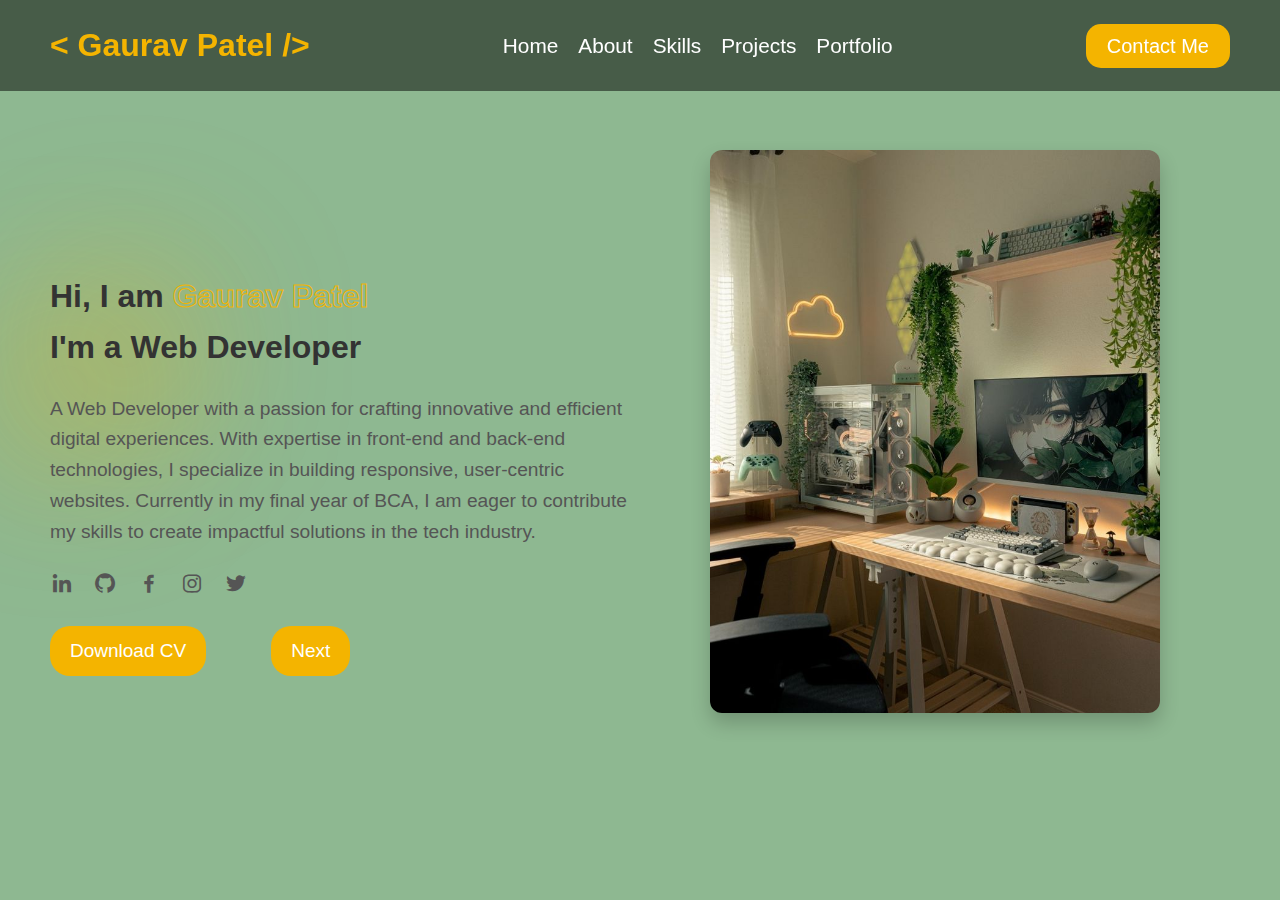
<file: index.html>
<!DOCTYPE html>
<html lang="en">
<head>
    <meta charset="UTF-8">
    <meta name="viewport" content="width=device-width, initial-scale=1.0">
    <link href='https://unpkg.com/boxicons@2.1.4/css/boxicons.min.css' rel='stylesheet'>
    <link rel="stylesheet" href="index.css">
    <title>__Portfolio__</title>
</head>
<body>
    <nav>
        <div class="left">
            < Gaurav Patel />
        </div>
        <div class="right">
            <ul>
                <li class="list1">
                    <a href="#">
                        <span class="icon"></span>
                        <span class="text">Home</span>
                    </a>
                </li>
                <li class="list2">
                    <a href="#">
                        <span class="icon"></span>
                        <a href="about.html">
                            <span class="text">About</span></a>
                    </a>
                </li>
                <li class="list1">
                    <a href="#">
                        <span class="icon"></span>
                        <a href="skill.html">
                        <span class="text">Skills</span>
                    </a>
                </li>
                <li>
                    <a href="#">
                        <span class="icon"></span>
                        <a href="project.html">
                        <span class="text">Projects</span></a>
                    </a>
                </li>
                 <li>
                    <a href="#">
                        <span class="icon"></span>
                        <a href="port.html">
                        <span class="text">Portfolio</span></a>
                    </a>
                </li>
            </ul>
        </div>
        <div class="btn">
            <a href="contact.html" class="nav-btn">Contact Me</a>
            
        </div>
    </nav>
    <br>
    <br>
    <header class="container">
        <div class="content">
            <span class="blur"></span>
            <span class="blur"></span>
            <h1>Hi, I am
                <span>Gaurav Patel</span><br>
                I'm a
                Web Developer
            </H1>
            <p>
                A Web Developer with a passion for crafting innovative and efficient digital experiences. With expertise
                in front-end and back-end technologies, I specialize in building responsive, user-centric websites.
                Currently in my final year of BCA, I am eager to contribute my skills to create impactful solutions in
                the tech industry.
            </p>
            <div class="social-media">
                <a href="https://www.linkedin.com/in/gaurav-patel-305a24249/"><i class='bx bxl-linkedin'></i></a>
                <a href="https://github.com/Gaurav0232"><i class='bx bxl-github'></i></a>
                <a href="https://m.facebook.com/profile.php?id=100046028733448"><i class='bx bxl-facebook'></i></a>
                <a href="https://www.instagram.com/__gaurav.01__p/"><i class='bx bxl-instagram'></i></a>
                <a href="https://x.com/GAURAV_PATEL_01"><i class=" bx bxl-twitter"></i></a>
            </div>
            <div class="button-group">
                <a href="Gaurav's_Resume.pdf" class="btn">Download CV</a>
                <a href="about.html" class="btn next-btn">Next</a>
            </div>         
        </div>
        <div class="home-img">
            <img src="Portfolio/Images/pic1.jpg" alt="Profile Image">
        </div>
    </header>
</body>
</html>
</file>
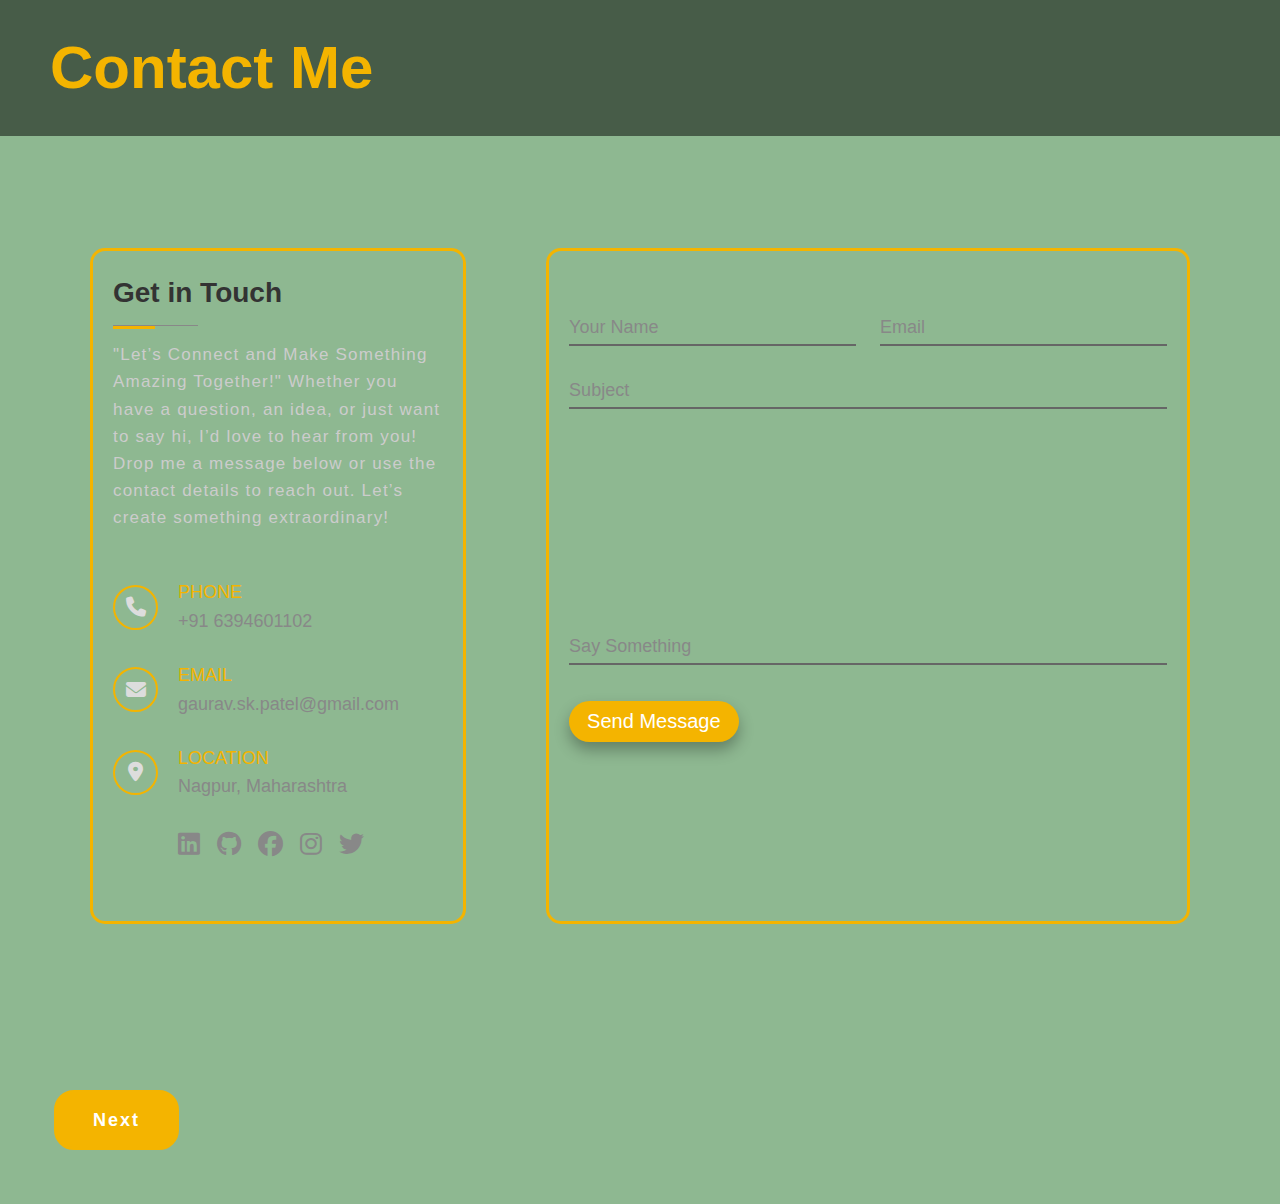
<file: contact.html>
<!DOCTYPE html>
<html lang="en">

<head>
    <meta charset="UTF-8">
    <meta name="viewport" content="width=device-width, initial-scale=1.0">
    <title>My Skills</title>
    <link rel="stylesheet" href="contact.css">
    <link href='https://unpkg.com/boxicons@2.1.4/css/boxicons.min.css' rel='stylesheet'>
    <link
        href="https://fonts.googleapis.com/css2?family=Poppins:ital,wght@0,100;0,200;0,400;0,500;0,600;0,800;1,900&display=swap"
        rel="stylesheet">
    <link rel="stylesheet" href="https://cdnjs.cloudflare.com/ajax/libs/font-awesome/6.1.1/css/all.min.css" />
</head>

<body>
    <nav>
        <h1>Contact Me</h1>
    </nav>
    <div class="container">
        <main class="row">
            <section class="col left">
                <div class="contacttitle">
                    <h2>Get in Touch</h2>
                    <p> "Let’s Connect and Make Something Amazing Together!" 

                        Whether you have a question, an idea, or just want to say hi, I’d love to hear from you! Drop me
                        a message below or use the contact details to reach out. Let’s create something extraordinary!
                    </p>
                </div>
                <div class="contactinfo">
                    <div class="icongroup">
                        <div class="icon">
                            <i class="fa-solid fa-phone"></i>
                        </div>
                        <div class="details">
                            <span>Phone</span>
                            <span>+91 6394601102</span>
                        </div>
                    </div>
                    <div class="icongroup">
                        <div class="icon">
                            <i class="fa-solid fa-envelope"></i>
                        </div>
                        <div class="details">
                            <span>Email</span>
                            <span>gaurav.sk.patel@gmail.com</span>
                        </div>
                    </div>
                    <div class="icongroup">
                        <div class="icon">
                            <i class="fa-solid fa-location-dot"></i>
                        </div>
                        <div class="details">
                            <span>Location</span>
                            <span>Nagpur, Maharashtra</span>
                        </div>
                    </div>
                    <div class="social-media">
                        <a href="https://www.linkedin.com/in/gaurav-patel-305a24249/"><i
                                class='fa-brands fa-linkedin'></i></a>
                        <a href="https://github.com/Gaurav0232"><i class=' fa-brands fa-github'></i></a>
                        <a href="https://m.facebook.com/profile.php?id=100046028733448"><i
                                class='fa-brands fa-facebook'></i></a>
                        <a href="https://www.instagram.com/__gaurav.01__p/"><i class='fa-brands fa-instagram'></i></a>
                        <a href="https://x.com/GAURAV_PATEL_01"><i class='fa-brands fa-twitter'></i></a>
                    </div>
                </div>
            </section>

            <section class="col right">
                <form action="#" class="messageform">
                    <div class="inputgroup halfwidth">
                        <input type="text" name="name" required>
                        <label>Your Name</label>
                    </div>
                    <div class="inputgroup halfwidth">
                        <input type="email" name="email" required>
                        <label>Email</label>
                    </div>
                    <div class="inputgroup fullwidth">
                        <input type="text" name="subject" required>
                        <label>Subject</label>
                    </div>
                    <div class="inputgroup fullwidth">
                        <textarea name="message" required></textarea>
                        <label>Say Something</label>
                    </div>
                    <div class="inputgroup fullwidth">
                        <button type="submit">Send Message</button>
                    </div>
                </form>
            </section>
        </main>
    </div>
    <div class="btn">
        <a href="project.html" class="btn">Next</a>
    </div>
    <script src="contact.js"></script>
</body>

</html>
</file>
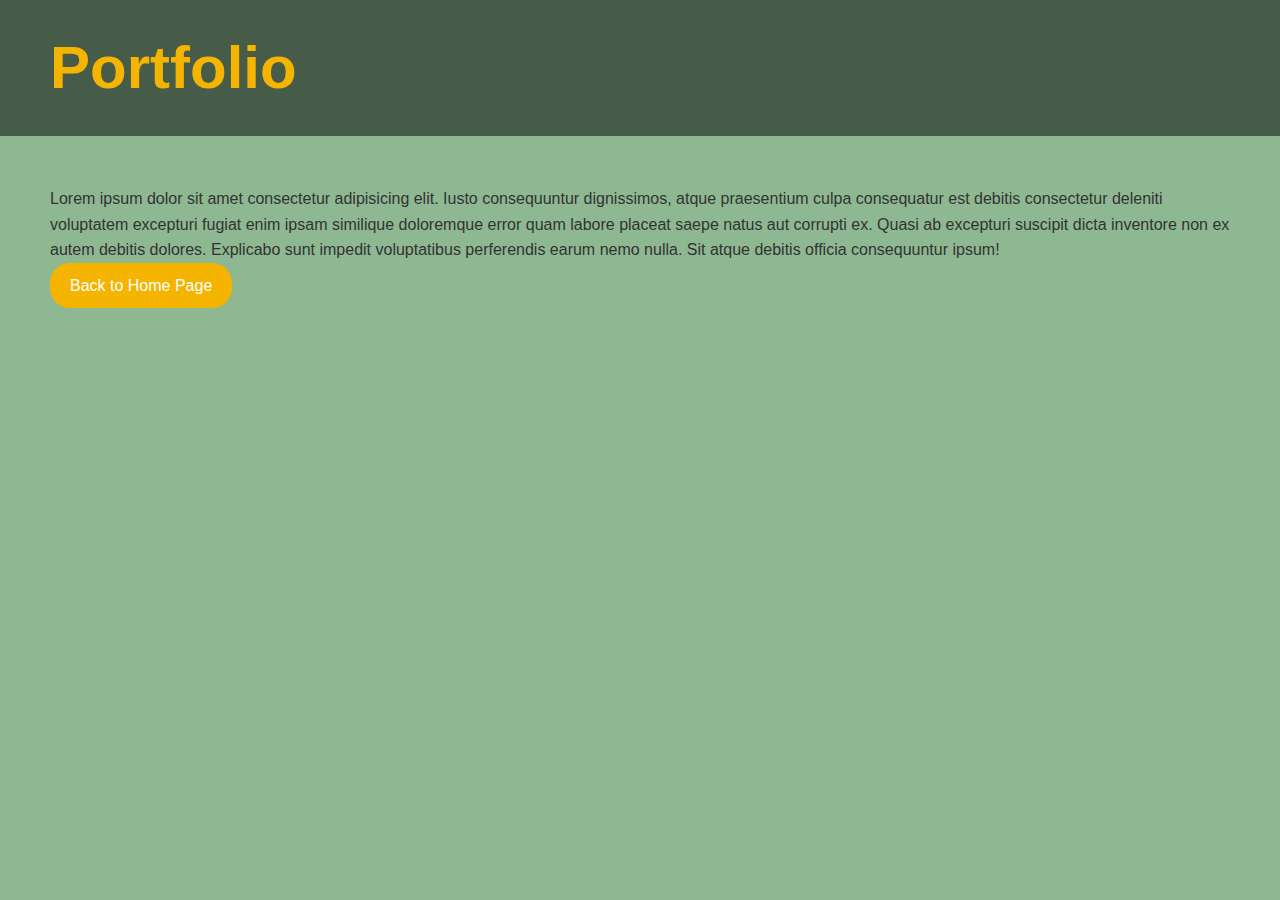
<file: port.html>
<!DOCTYPE html>
<html lang="en">

<head>
    <meta charset="UTF-8">
    <meta name="viewport" content="width=device-width, initial-scale=1.0">
    <title>Portfolio_page</title>
    <link rel="stylesheet" href="port.css">
</head>

<body>
    <nav>
        <h1>Portfolio</h1>
    </nav>

    <header class="container">
        <div class="content">
            <span class="blur"></span>
            <span class="blur"></span>
            <p>
                Lorem ipsum dolor sit amet consectetur adipisicing elit. Iusto consequuntur dignissimos, atque
                praesentium culpa consequatur est debitis consectetur deleniti voluptatem excepturi fugiat enim ipsam
                similique doloremque error quam labore placeat saepe natus aut corrupti ex. Quasi ab excepturi suscipit
                dicta inventore non ex autem debitis dolores. Explicabo sunt impedit voluptatibus perferendis earum nemo
                nulla. Sit atque debitis officia consequuntur ipsum!
            </p>
            <a href="index.html" class="btn">Back to Home Page </a>
            </div>
    </header>
</body>

</html>
</file>
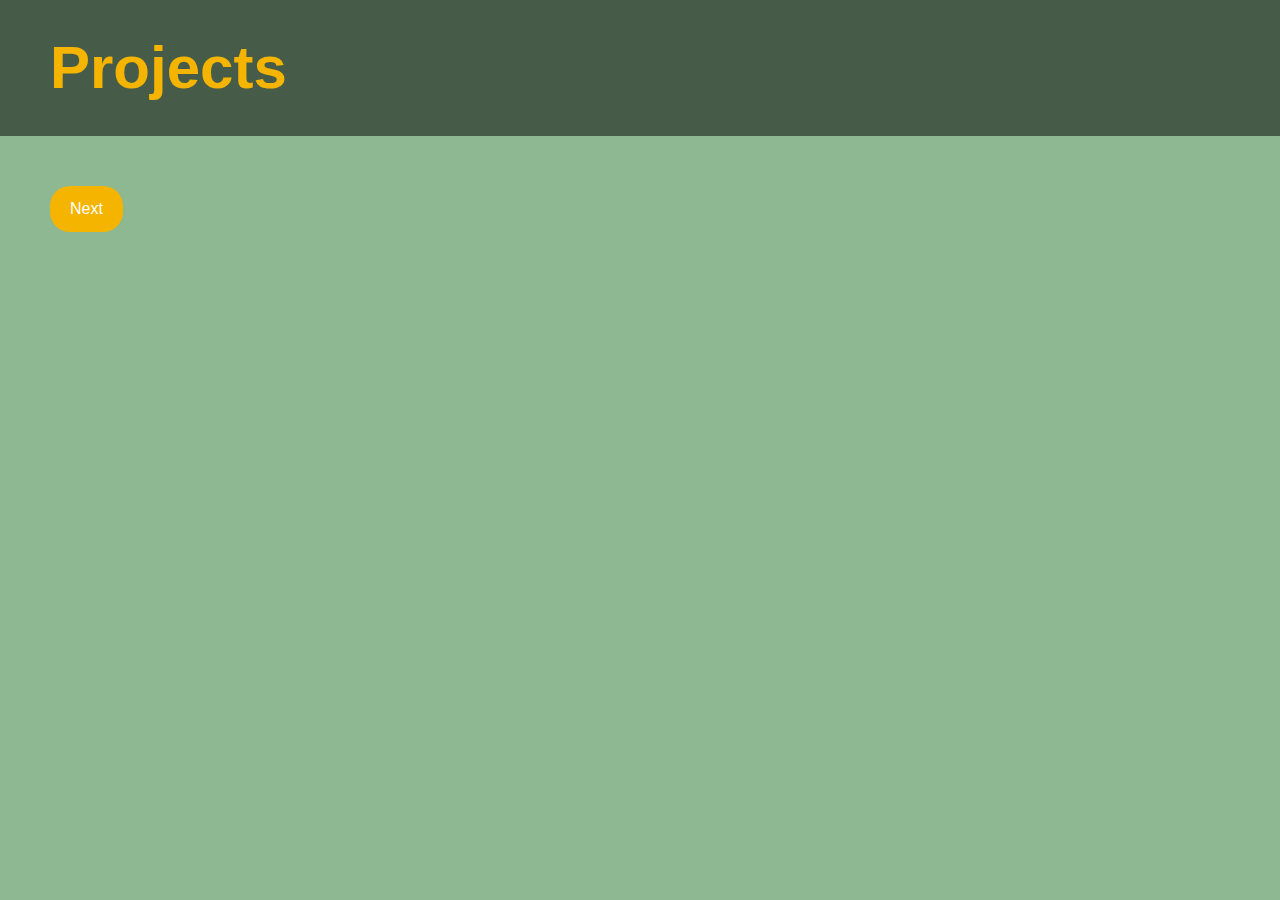
<file: project.html>
<!DOCTYPE html>
<html lang="en">

<head>
    <meta charset="UTF-8">
    <meta name="viewport" content="width=device-width, initial-scale=1.0">
    <title>_Project_</title>
    <link rel="stylesheet" href="project.css">
</head>

<body>
    <nav>
        <h1>
            Projects
        </h1>
    </nav>
    <header class="container">
        <div class="content">
            <span class="blur"></span>
            <span class="blur"></span>
             
            
            <a href="port.html" class="btn">Next</a>
    </header>

    <script src="project.js"></script>
</body>

</html>
</file>
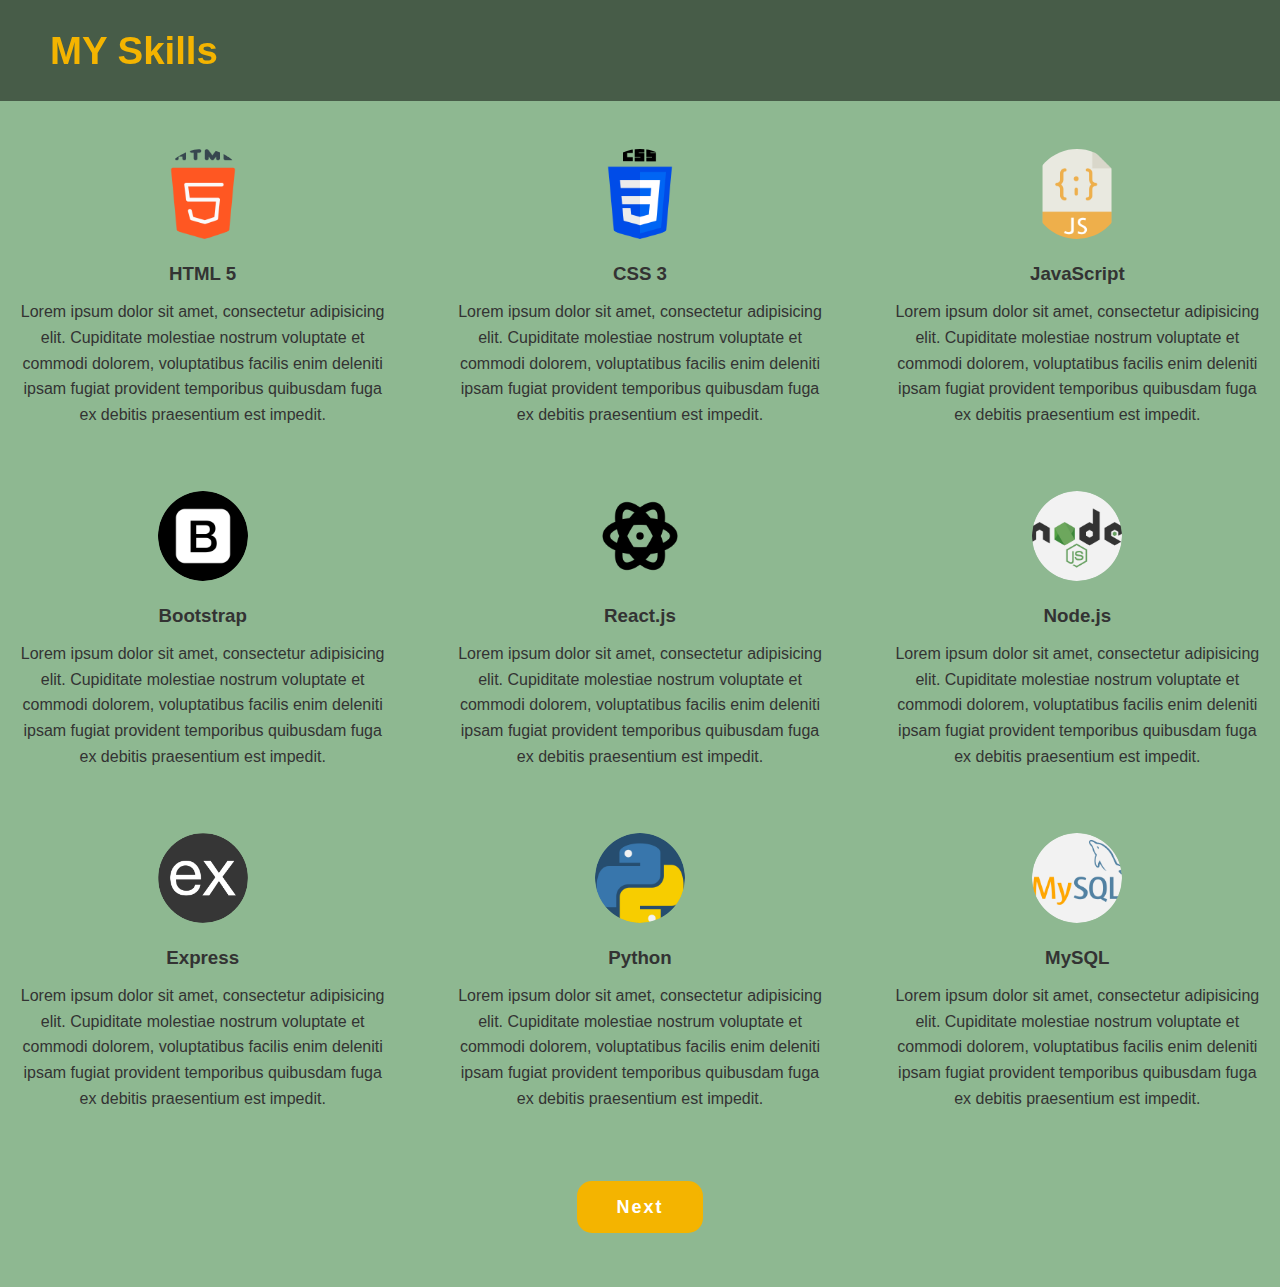
<file: skill.html>
<!DOCTYPE html>
<html lang="en">
<head>
    <meta charset="UTF-8">
    <meta name="viewport" content="width=device-width, initial-scale=1.0">
    <title>My Skills</title>
    <link rel="stylesheet" href="skill.css">
</head>
<body>
    <nav>
        <h1>MY Skills</h1>
    </nav>
    <header class="container">
        <div class="content">
            <div class="skill-box">
               
                <div class="img">
                    <img src="Portfolio/Images/html-5.png" alt="HTML5" class="skill-icon">
                </div>
                <h3>HTML 5</h3>
                <p>
                    Lorem ipsum dolor sit amet, consectetur adipisicing elit. Cupiditate molestiae nostrum voluptate et
                    commodi dolorem, voluptatibus facilis enim deleniti ipsam fugiat provident temporibus quibusdam fuga
                    ex debitis praesentium est impedit.
                </p>
            </div>           
            <div class="skill-box">
                <div class="img">
                    <img src="Portfolio/Images/css-3.png" alt="CSS3"  class="skill-icon">
                </div>
                <h3>CSS 3</h3>
                <p>
                    Lorem ipsum dolor sit amet, consectetur adipisicing elit. Cupiditate molestiae nostrum voluptate et
                    commodi dolorem, voluptatibus facilis enim deleniti ipsam fugiat provident temporibus quibusdam fuga
                    ex debitis praesentium est impedit.
                </p>
            </div>
            <div class="skill-box">
                <div class="img">
                    <img src="Portfolio/Images/javascript.png" alt="JavaScript"  class="skill-icon">
                </div>
                <h3>JavaScript</h3>
                <p>
                    Lorem ipsum dolor sit amet, consectetur adipisicing elit. Cupiditate molestiae nostrum voluptate et
                    commodi dolorem, voluptatibus facilis enim deleniti ipsam fugiat provident temporibus quibusdam fuga
                    ex debitis praesentium est impedit.
                </p>
            </div>
            <div class="skill-box">
                <div class="img">
                    <img src="Portfolio/Images/bootstrap.png" alt="Bootstrap"  class="skill-icon">
                </div>
                <h3>Bootstrap</h3>
                <p>
                    Lorem ipsum dolor sit amet, consectetur adipisicing elit. Cupiditate molestiae nostrum voluptate et
                    commodi dolorem, voluptatibus facilis enim deleniti ipsam fugiat provident temporibus quibusdam fuga
                    ex debitis praesentium est impedit.
                </p>
            </div> 
            <div class="skill-box">
                <div class="img">
                    <img src="Portfolio/Images/react1.png" alt="React.js"  class="skill-icon">
                </div>
                <h3>React.js</h3>
                <p>
                    Lorem ipsum dolor sit amet, consectetur adipisicing elit. Cupiditate molestiae nostrum voluptate et
                    commodi dolorem, voluptatibus facilis enim deleniti ipsam fugiat provident temporibus quibusdam fuga
                    ex debitis praesentium est impedit.
                </p>
            </div> 
            <div class="skill-box">
                <div class="img">
                    <img src="Portfolio/Images/nodejs.png" alt="Node.js"  class="skill-icon">
                </div>
                <h3>Node.js</h3>
                <p>
                    Lorem ipsum dolor sit amet, consectetur adipisicing elit. Cupiditate molestiae nostrum voluptate et
                    commodi dolorem, voluptatibus facilis enim deleniti ipsam fugiat provident temporibus quibusdam fuga
                    ex debitis praesentium est impedit.
                </p>
            </div> 
             <div class="skill-box">
                <div class="img">
                    <img src="Portfolio/Images/express.webp" alt="Express"  class="skill-icon">
                </div>
                <h3>Express</h3>
                <p>
                    Lorem ipsum dolor sit amet, consectetur adipisicing elit. Cupiditate molestiae nostrum voluptate et
                    commodi dolorem, voluptatibus facilis enim deleniti ipsam fugiat provident temporibus quibusdam fuga
                    ex debitis praesentium est impedit.
                </p>
            </div> 
            <div class="skill-box">
                <div class="img">
                    <img src="Portfolio/Images/python.png" alt="Python"  class="skill-icon">
                </div>
                <h3>Python</h3>
                <p>
                    Lorem ipsum dolor sit amet, consectetur adipisicing elit. Cupiditate molestiae nostrum voluptate et
                    commodi dolorem, voluptatibus facilis enim deleniti ipsam fugiat provident temporibus quibusdam fuga
                    ex debitis praesentium est impedit.
                </p>
            </div> 
            <div class="skill-box">
                <div class="img">
                    <img src="Portfolio/Images/mysql.png" alt="MySQL"  class="skill-icon">
                </div>
                <h3>MySQL</h3>
                <p>
                    Lorem ipsum dolor sit amet, consectetur adipisicing elit. Cupiditate molestiae nostrum voluptate et
                    commodi dolorem, voluptatibus facilis enim deleniti ipsam fugiat provident temporibus quibusdam fuga
                    ex debitis praesentium est impedit.
                </p>
            </div>
        </div>
    
    </header>
    <div class="container">
        <button>
             <a href="project.html">  Next </a> 
        </button>
    </div>
       
 
    
</body>
</html>
</file>
<file: contact.css>
* {
  margin: 0;
  padding: 0;
  box-sizing: border-box;
}

body {
  width: 100%;
  min-height: 100vh;
  font-family: 'Arial', sans-serif;
  color: #333;
  line-height: 1.6;
  background: #8eb891;
}

nav {
  padding: 20px 50px;
  background-color: rgba(0, 0, 0, 0.5); /* Transparent background */
  backdrop-filter: blur(10px); /* Frosted glass effect */
  -webkit-backdrop-filter: blur(10px); /* Safari compatibility */
  color: #f4b400;
  position: sticky;
  font-size: 30px;
}

.container {
  width: 100%;
  min-height: 100vh;
  display: flex;
  justify-content: center;
  align-items: center;
  padding: 30px 8%;
}

.container .row {
  display: flex;
  justify-content: space-between;
  width: 100%;
  min-width: 1100px;
}

.row section.col {
  display: flex;
  flex-direction: column;
}

.row section.left {
  flex-basis: 35%;
  min-width: 320px;
  margin-right: 80px;
  border: 3px solid #f4b400;
  border-radius: 15px;
  padding: 20px;
}

.row section.right {
  flex-basis: 60%;
  border: 3px solid #f4b400;
  border-radius: 15px;
  padding: 20px;
}

section.left .contacttitle h2 {
  position: relative;
  font-size: 28px;
  display: inline-block;
  margin-bottom: 25px;
}

section.left .contacttitle h2::before {
  content: '';
  position: absolute;
  width: 50%;
  height: 1px;
  background-color: #888;
  top: 120%;
  left: 0;
}

section.left .contacttitle h2::after {
  content: '';
  position: absolute;
  width: 25%;
  height: 3px;
  background-color: #f4b400;
  top: calc(120% + 1px);
  left: 0;
}

section.left .contacttitle p {
  font-size: 17px;
  color: #ccc;
  letter-spacing: 1.2px;
  padding-bottom: 22px;
}

section.left .contactinfo {
  margin-bottom: 16px;
}

.contactinfo .icongroup {
  display: flex;
  align-items: center;
  margin: 25px 0;
}

.icongroup .icon {
  width: 45px;
  height: 45px;
  border: 2px solid #f4b400;
  border-radius: 50%;
  margin-right: 20px;
  position: relative;
  
}
.icongroup .icon:hover{
  transition: 0.4s;
}
.icongroup .icon i {
  font-size: 20px;
  color: #ddd;
  position: absolute;
  top: 50%;
  left: 50%;
  transition: 0.4s;
  transform: translate(-50%, -50%);
}

.icongroup .details span {
  display: block;
  color: #888;
  font-size: 18px;
}

.icongroup .details span:nth-child(1) {
  text-transform: uppercase;
  color: #f4b400;
}

section.left .social-media{
  display: flex;
  justify-content: center;
  align-items: center;
  flex-wrap: wrap;
  margin: 22px 0 20px;
}
.social-media a {
  font-size: 1.5rem;
  margin-right: 15px;
  text-decoration: none;
  align-items: center;
  color: #888;
  transition: 0.4s;
}
.social-media a i{
  font-size: 25px;
  line-height: 35px;
  border: 1px solid transparent;
  transition-delay: 0.4s;
}

.social-media a:hover {
  color: #f4b400;
  transform: translateY(-5px);
}


/****************Right section********/


.row section.right .messageform {
  display: flex;
  justify-content: space-between;
  flex-wrap: wrap;
  padding-top: 30px;
}

.row section.right .inputgroup {
  margin: 18px 0;
  position: relative;
}

.messageform .halfwidth {
  flex-basis: 48%;
}

.messageform .fullwidth {
  flex-basis: 100%;
}

.messageform input,
.messageform textarea {
  width: 100%;
  font-size: 18px;
  padding: 2px 0;
  background-color: #8eb891;
  color: #ddd;
  border: none;
  border-bottom: 2px solid #666;
  outline: none;
}

.messageform textarea {
  resize: none;
  height: 220px;
  display: block;
}

textarea::-webkit-scrollbar {
  width: 5px;
}

textarea::-webkit-scrollbar-track {
  background-color: #1e1e1e;
  border-radius: 15px;
}

textarea::-webkit-scrollbar-thumb {
  background-color: #f4b400;
  border-radius: 15px;
}

.inputgroup label {
  position: absolute;
  left: 0;
  bottom: 5px;
  color: #888;
  font-size: 18px;
  transition: 0.4s;
  pointer-events: none;
}

.inputgroup input:focus ~ label,
.inputgroup textarea:focus ~ label,
.inputgroup input:valid ~ label,
.inputgroup textarea:valid ~ label {
  transform: translateY(-30px);
  font-size: 18px;
}

.inputgroup button {
  padding: 8px 17px;
  font-size: 20px;
  font-weight: 300;
  background-color: #f4b400;
  color: #ffffff;
  border: 1px solid transparent;
  border-radius: 25px;
  outline: none;
  cursor: pointer;
  box-shadow: 0px 8px 15px rgba(0, 0, 0, 0.3);
  transition: 0.4s;
}

.inputgroup button:hover {
  background-color: #ffcc00;
  box-shadow: 0 0 5px #ffcc00, 0 0 25px #ffcc00, 0 0 50px #ffcc00, 0 0 100px #ffcc00,
    0 0 200px #ffcc00;
}

/* Media Query for devices with a maximum width of 1100px */
@media (max-width: 1100px) {
  .messageform .halfwidth {
    flex-basis: 100%;
  }
}

/* Media Query for devices with a maximum width of 900px */
@media (max-width: 900px) {
  .container .row {
    flex-wrap: wrap;
  }
  .row section.left,
  .row section.right {
    flex-basis: 100%;
    margin: 0;
  }
  section.left {
    margin-bottom: 20px; /* Add spacing between left and right sections */
  }
}

/* Media Query for devices with a maximum width of 768px */
@media (max-width: 768px) {
  nav {
    padding: 15px 20px;
    font-size: 24px;
  }
  .container {
    padding: 20px 5%;
  }
  .row section.left,
  .row section.right {
    padding: 15px;
  }
}

/* Media Query for devices with a maximum width of 576px */
@media (max-width: 576px) {
  nav {
    font-size: 20px;
    padding: 10px 15px;
  }
  section.left .contacttitle h2 {
    font-size: 24px;
  }
  .messageform input,
  .messageform textarea {
    font-size: 16px;
  }
  .inputgroup button {
    font-size: 16px;
    padding: 6px 12px;
  }
}

/* Media Query for devices with a maximum width of 480px */
@media (max-width: 480px) {
  nav {
    font-size: 18px;
    padding: 8px 10px;
  }
  section.left .contacttitle h2 {
    font-size: 20px;
  }
  .social-media a {
    font-size: 1.2rem;
  }
  .inputgroup button {
    padding: 5px 10px;
  }
}
 
 div .btn{
  font-size: 18px;
  letter-spacing: 2px;
  display: inline-block;
  font-weight: bold;
  text-decoration: none;
  margin: 3em;
  padding: 0.7em 2em;
  border: 3px solid #f4b400;
  border-radius: 20px;
  position: relative;
  background-color: #f4b400;
  color: #fff;
  z-index: 1;
  transition: background-color 0.5s;
  
}


div .btn:hover{
 background-color: #f4b400;
  box-shadow: 0 0 5px #ffcc00, 0 0 25px #ffcc00, 0 0 50px #ffcc00, 0 0 100px #ffcc00,
    0 0 200px #ffcc00;
}
</file>
<file: port.css>
* {
    margin: 0;
    padding: 0;
    box-sizing: border-box;
  }
  
  body {
    font-family: 'Arial', sans-serif;
    color: #333;
    line-height: 1.6;
    background: #8eb891;
  }
  
  /* Navigation Bar */
  nav {
    display: flex;
    justify-content: space-between;
    align-items: center;
    padding: 20px 50px;
    background-color: rgba(0, 0, 0, 0.5); /* Transparent background */
    backdrop-filter: blur(10px); /* Frosted glass effect */
    -webkit-backdrop-filter: blur(10px); /* Safari compatibility */
    color:#f4b400;;
    position: sticky;
    top: 0;
    z-index: 1000;
    font-size: 30px;
  }
  header.container {
    display: flex;
    justify-content: space-between;
    align-items: center;
    padding: 50px;
  }
  header .content .btn {
   
    display: inline-block;
    padding: 10px 20px;
    background-color: #f4b400;
    color: white;
    text-decoration: none;
    text-align: center;
    font-size: 16px;
    border-radius: 20px;
    transition: 0.3s;
  }
 
  
  header .content .btn:hover {
    background-color: #ffcc00;
    box-shadow: 0 0 5px #ffcc00,
    0 0 25px #ffcc00,0 0 50px #ffcc00,
    0 0 100px #ffcc00,0 0 200px #ffcc00 ;
  }
</file>
<file: project.css>
*{
    margin: 0;
    padding: 0;
    box-sizing: border-box;
  }

  body {
    font-family: 'Arial', sans-serif;
    color: #333;
    line-height: 1.6;
    background: #8eb891;
  }
  
  /* Navigation Bar */
  nav {
    display: flex;
    justify-content: space-between;
    align-items: center;
    padding: 20px 50px;
    background-color: rgba(0, 0, 0, 0.5); /* Transparent background */
    backdrop-filter: blur(10px); /* Frosted glass effect */
    -webkit-backdrop-filter: blur(10px); /* Safari compatibility */
    color:#f4b400;
    position: sticky;
    top: 0;
    z-index: 1000;
    font-size: 30px;
  }

  header.container {
    display: flex;
    justify-content: space-between;
    align-items: center;
    padding: 50px;
  }

  header .content .btn {
    display: inline-block;
    padding: 10px 20px;
    background-color: #f4b400;
    color: white;
    text-decoration: none;
    text-align: center;
    font-size: 16px;
    border-radius: 20px;
    transition: 0.3s;
  }
 
  header .content .btn:hover {
    background-color: #ffcc00;
    box-shadow: 0 0 5px #ffcc00,
    0 0 25px #ffcc00,0 0 50px #ffcc00,
    0 0 100px #ffcc00,0 0 200px #ffcc00 ;
  }
</file>
<file: skill.css>
* {
  margin: 0;
  padding: 0;
  box-sizing: border-box;
}

body {
  font-family: 'Arial', sans-serif;
  color: #333;
  line-height: 1.6;
  background: #8eb891;
}
nav {
  display: flex;
  font-size: larger;
  justify-content: space-between;
  align-items: center;
  padding: 20px 50px;
  background-color: rgba(0, 0, 0, 0.5); /* Transparent background */
  backdrop-filter: blur(10px); /* Frosted glass effect */
  -webkit-backdrop-filter: blur(10px); /* Safari compatibility */
  color:#f4b400;
  position: sticky;
  top: 0;
  z-index: 1000;
}

     
        .content {
            display: grid;
            grid-template-columns: repeat(3,1fr);
            gap: 2rem;
            text-align: center;
            margin-top: 2rem;
        }

        .skill-box {
            display: flex;
            flex-direction: column;
            align-items: center;
            padding: 1rem;
            justify-content: center;
            cursor: pointer;
            
        }
        

        .img {
            width: 90px;
            height: 90px;
            border-radius: 50%;
            overflow: hidden;
            display: flex;
            justify-content: center;
            align-items: center;
            text-align: center;
            margin-bottom: 10px;
            transition: 0.5s;
        }

        .img:hover{
          transform: scale(1.2);
        }
        img {
            width: 100%;
            height: 100%;
            object-fit: cover;
        }
        h3 {
          margin: 10px 0;
          
          text-decoration-thickness: 6px;
          transition: 0.5s;
    
        }
        h3:hover{
          text-decoration: underline 6px #f4b400;
          transition: scale(1.2);

          
        }
             
       .skill-icon{
          z-index: 2;
          
        }

        .container{
          display: flex;
          justify-content: center;
          align-items: center;          

        }

        button {
               
            font-size: 18px;
            letter-spacing: 2px;
            display: inline-block;
            font-weight: bold;
            text-decoration: none;
            margin: 3em;
            padding: 0.7em 2em;
            border: 3px solid #f4b400;
            border-radius: 15px;
            position: relative;
            background-color: #f4b400;
            color: #fff;
            z-index: 1;
            transition: background-color 0.5s;
          
        }
        
        button:hover  {
          background: #ffcc00;
          box-shadow: 0 0 5px #ffcc00,
          0 0 25px #ffcc00,0 0 50px #ffcc00,
          0 0 100px #ffcc00,0 0 200px #ffcc00 ;
        }
        button a{
          text-decoration: none;
          color: #fff;
        }
       
        
       @media (max-width: 445px) {
          nav {
            flex-direction: column;
            align-items: flex-start;
            padding: 10px 20px;
          }
        
          .content {
            grid-template-columns: 1fr; /* Single column layout */
            gap: 1rem;
            margin-top: 1rem;
          }
        
          .skill-box {
            padding: 0.5rem;
          }
        
          .img {
            width: 70px;
            height: 70px;
          }
        
          h3 {
            font-size: 1rem;
          }
        
          .container {
            flex-direction: column;
            text-align: center;
          }
        
          button {
            font-size: 16px;
            padding: 0.5em 1.5em;
            margin: 2em 0;
          }
        }
</file>
<file: index.css>
/* Reset */
* {
    margin: 0;
    padding: 0;
    box-sizing: border-box;
  }
  
  body {
    font-family: 'Arial', sans-serif;
    color: #333;
    line-height: 1.6;
    background: #8eb891;
  }
  
  /* Navigation Bar */
  nav {
    display: flex;
    justify-content: space-between;
    align-items: center;
    padding: 20px 50px;
    background-color: rgba(0, 0, 0, 0.5); /* Transparent background */
    backdrop-filter: blur(10px); /* Frosted glass effect */
    -webkit-backdrop-filter: blur(10px); /* Safari compatibility */
    color: white;
    position: sticky;
    top: 0;
    z-index: 1000;
  }
  
  nav .left {
    font-size: 2rem;
    font-weight: bold;
    color: #f4b400;
  }
  
  nav .right ul {
    list-style: none;
    display: flex;
    gap: 20px;
  }
  
  nav .right ul li a {
    text-decoration: none;
    color: white;
    font-size: 1.3rem;
    transition: 0.3s;
  }
  
  nav .right ul li a:hover {
    color: #f4b400;
  }
  
  nav .btn a {
    text-decoration: none;
    font-size: 20px;
    color: white;
    background: #f4b400;
    padding: 11px 21px;
    border-radius: 15px;
    transition: 0.5s;
  }
  
  nav .btn a:hover {
    background: #ffcc00;
    box-shadow: 0 0 5px #ffcc00,
    0 0 25px #ffcc00,0 0 50px #ffcc00,
    0 0 100px #ffcc00,0 0 200px #ffcc00 ;
  }
  
  /* Header Section */
  header.container {
    display: flex;
    justify-content: space-between;
    align-items: center;
    padding: 50px;
  }
  
  header .content {
    flex: 1;
    position: relative;
  }
  
  
  header .content h1 span {
    -webkit-text-fill-color: transparent;
    -webkit-text-stroke: 1px  #f4b400;
  }
  
  
  header .content p {
    margin: 20px 0;
    font-size: 1.2rem;
    color: #555;
  }
  
  header .social-media {
    margin: 20px 0;
  }
  
  header .social-media a {
    font-size: 1.5rem;
    margin-right: 15px;
    color: #555;
    transition: 0.3s;
  }
  
  header .social-media a:hover {
    color: #f4b400;
  }
  .button-group{
    display: flex;
    justify-content: start; /* Align buttons horizontally */
    gap: 65px; /* Add space between buttons */
  }
  
  header .content .btn {
   
    display: inline-block;
    padding: 10px 20px;
    background-color: #f4b400;
    color: white;
    text-decoration: none;
    text-align: center;
    font-size: 19px;
    border-radius: 20px;
    transition: 0.3s;
  }
 
  
  header .content .btn:hover {
    background-color: #ffcc00;
    box-shadow: 0 0 5px #ffcc00,
    0 0 25px #ffcc00,0 0 50px #ffcc00,
    0 0 100px #ffcc00,0 0 200px #ffcc00 ;
  }
  
  header .home-img img {
    width: 450px;
    border-radius: 12px;
    box-shadow: 0 10px 20px rgba(0, 0, 0, 0.2);
    transform: translateY(-42px); /* Adjust the value (-20px) to move it further up or down */
    transition: 0.5s; /* Optional: Adds a smooth transition effect */
  }
  
  header .home-img {
    flex: 1;
    display: flex;
    justify-content: center;
  }
  header .home-img :hover{
    transition: scale(1.2);
  }
  
  /* Blur Effects */
  header .blur {
    position: absolute;
    width: 150px;
    height: 150px;
    background: rgba(244, 180, 0, 0.3);
    filter: blur(80px);
    border-radius: 50%;
    z-index: -1;
  }
  
  header .blur:first-child {
    top: 10%;
    left: -10%;
  }
  
  header .blur:last-child {
    bottom: 10%;
    right: -10%;
  }
  
 @media (max-width: 768px) {
    /* Navigation Bar */
    nav {
      flex-direction: column;
      padding: 20px;
      text-align: center;
    }
  
    nav .right ul {
      flex-direction: column;
      gap: 10px;
    }
  
    nav .btn a {
      font-size: 18px;
      padding: 8px 16px;
    }
  
    /* Header Section */
    header.container {
      flex-direction: column-reverse;
      text-align: center;
      padding: 30px;
    }
  
    header .content h1 {
      font-size: 1.8rem;
    }
  
    header .content p {
      font-size: 1rem;
      margin: 15px 0;
    }
  
    header .home-img img {
      width: 280px;
      transform: translateY(-20px);
    }
  
    .button-group {
      flex-direction: column;
      gap: 15px;
      align-items: center;
    }
  
    /* Adjust social media icons */
    header .social-media a {
      font-size: 1.2rem;
      margin-right: 10px;
    }
  
    /* Blur Effects */
    header .blur {
      width: 100px;
      height: 100px;
      filter: blur(50px);
    }
  
    header .blur:first-child {
      top: 5%;
      left: -5%;
    }
  
    header .blur:last-child {
      bottom: 5%;
      right: -5%;
    }
  }
</file>
